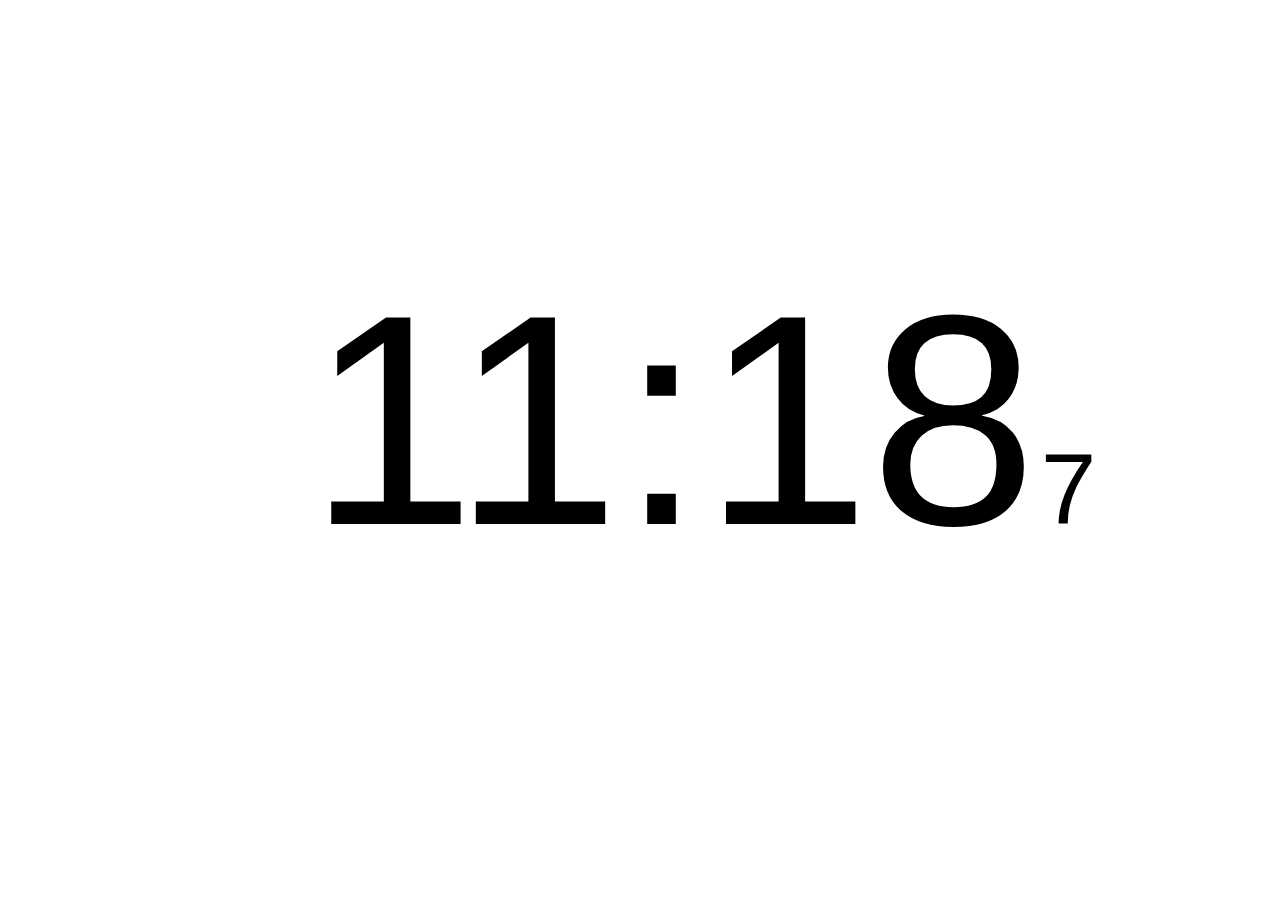
<file: Clock.html>
<!DOCTYPE html>
<html lang="en">
<head>
    <meta charset="UTF-8">
    <meta http-equiv="X-UA-Compatible" content="IE=edge">
    <meta name="viewport" content="width=device-width, initial-scale=1.0">
    <title>Digital Clock</title>
    <style>
        .clock{
            position: absolute;
            text-align: center;
            top:33%;
            left: 28%;
            transform: translate(-50px,-50px);
        }
        .hour-sec{
            font-size: 300px;
            font-family: Verdana, Geneva, Tahoma, sans-serif;
        }
        .second{
            font-size: 100px;
            font-family: Verdana, Geneva, Tahoma, sans-serif;
        }
    </style>
</head>
<body>
    <div class="contianer">
        <div class="clock">
            <span  id="hour" class="hour-sec"></span>
            <span id="sec" class="second"></span>
        </div>
    </div>

    <script>
        let time = ()=>{
            let a = new Date();
            let h = a.getHours();
            let m = a.getMinutes();
            let s = a.getSeconds();
            document.getElementById("hour").innerHTML = `${h}:${m}`;
            document.getElementById("sec").innerHTML = `${s}`
        }

        setInterval( time,100);
    </script>
</body>
</html>
</file>
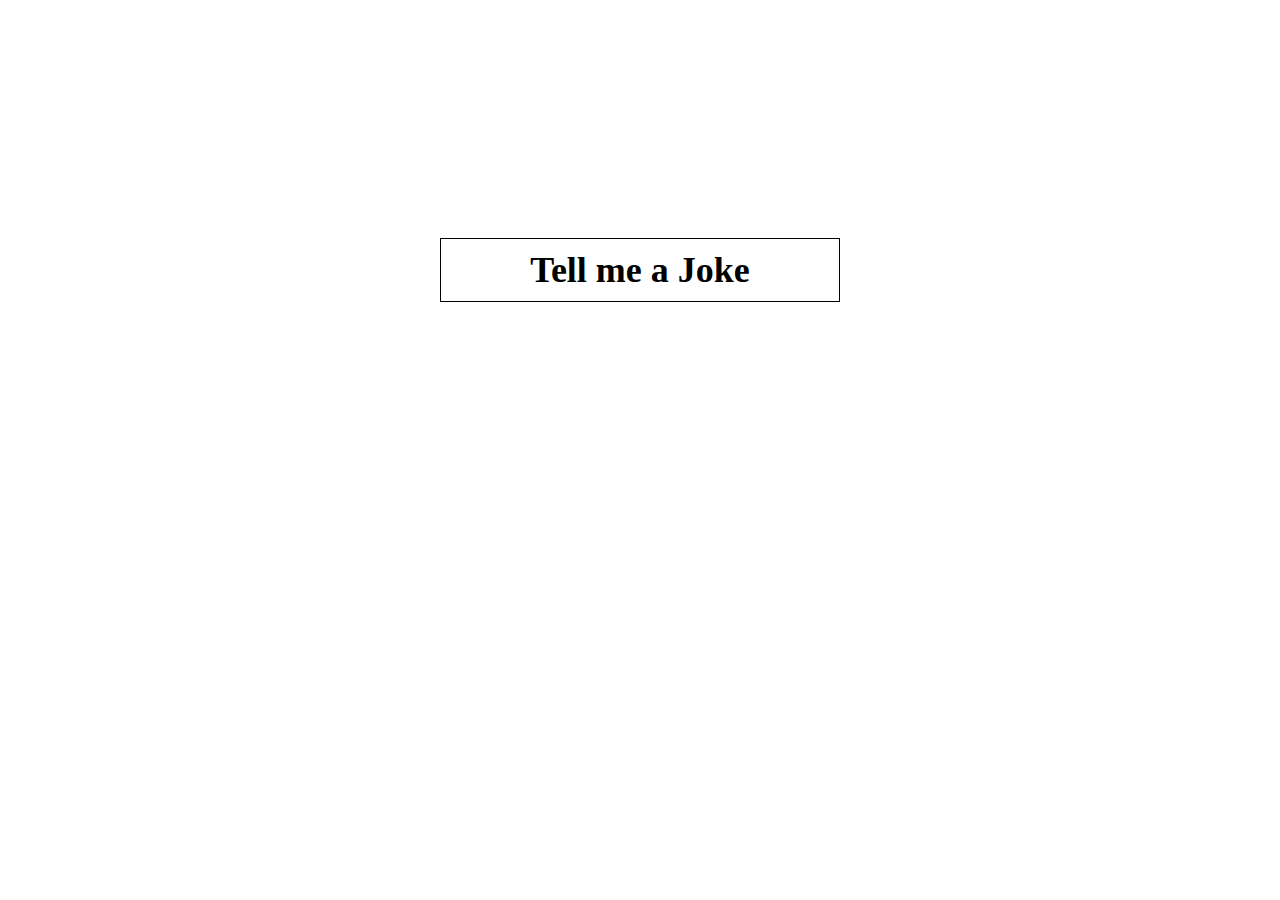
<file: Day5.html>
<!DOCTYPE html>
<html lang="en">
<head>
    <meta charset="UTF-8">
    <meta http-equiv="X-UA-Compatible" content="IE=edge">
    <meta name="viewport" content="width=device-width, initial-scale=1.0">
    <title>Joke</title>
    <link rel="preconnect" href="https://fonts.googleapis.com">
<link rel="preconnect" href="https://fonts.gstatic.com" crossorigin>
<link href="https://fonts.googleapis.com/css2?family=Poppins:wght@200;400;500;600;700;800;900&display=swap" rel="stylesheet">
  <style>*{
    margin:0px;
    padding:0px;
}
.btn{
    background-color: white ;
    border: 1px  solid black;
    position: absolute;
    top: 30%;
    left: 50%;
    transform: translate(-50%,-50%);
    padding: 10px;
    font-size: 18px;
    box-sizing: border-box;
    text-align: center;
    width: 400px;
    font-family: montserrat ;
    cursor: pointer;
    transition: 1s;
}

.resp{
    background-color: bisque;
    width: 800px;
    position: absolute;
    top: 50%;
    left: 50%;
    transform: translate(-50%,-50%);
    padding: 60px;
    font-size: 18px;
    font-family: Arial, Helvetica, sans-serif;
    text-align: center;
    box-shadow: 0 0 20px 0px rgba(0,0,0,0.2);
    display: none;
}

.btn:hover{
    background-color: aquamarine;
    border: 1px solid aquamarine;
}

@media (max-width:700px) {
    .btn{
        width: 50%;
        padding: 5px;
        font-size: 15px;
        top: 25%;
        left: 50%;
        transform: translate(-50%,-50%);
    }
    .resp{
        width: 80%;
        padding: 20px;
        font-size: 20px;
        position: absolute;
    top: 50%;
    left: 50%;
    transform: translate(-50%,-50%);
    }
    
}
 </style>
</head>
<div class="btn" id="btn">
    <h1>Tell me a Joke</h1>
</div>
<div class="resp">
    <h3>When do you need to climb the ladder? To get to High School.</h3>
</div>
<body>
    <script>
      var joke = [`Why did the scarecrow win an award? Because he was outstanding in his field.`,`Why did the melon jump into the lake? It wanted to be a water-melon.`,`What did the duck say when it bought lipstick? “Put it on my bill.”`,`What do you call a pig that does karate? A pork chop.`,`What has a bed that you can’t sleep in? A river.`,`Why were the teacher’s eyes crossed? She couldn’t control her pupils.`,`What starts with E, ends with E, and has only 1 letter in it? An Envelope.`,`How does the ocean say hello? It waves.`,`What lights up a soccer stadium? A soccer match.`,`What creature is smarter than a talking parrot? A spelling bee.`,`Which U.S. state has the smallest soft drinks? Minnesota (as in, “mini-soda”).`,`Why couldn’t the leopard play hide and seek? Because he was always spotted.`,`Apparently, you can’t use “beef stew” as a password. It’s not stroganoff.`,`Why did the drum take a nap? It was beat.`,`Where do hamburgers go dancing?  They go to the meat-ball.`,`Why did the tomato turn red?  It saw the salad dressing.`,`Why shouldn’t you write with a broken pencil? Because it’s pointless.`,`What do you call two monkeys that share an Amazon account? Prime mates.`,`Why are teddy bears never hungry? Because they’re always stuffed!`,`Why did the tree go to the dentist? It needed a root canal.`,`If athletes get athlete’s foot, what do elves get? Mistle-toes.`,`Why couldn’t the pony sing? Because she was a little hoarse.`,`Where do cows go for entertainment? The mooooo-vies!`,`What do you call a pig that does karate? A pork chop.`,`How does NASA organize a party? They planet.`,`Why did Adele cross the road?  To sing, “Hello from the other side!`,`What runs around a yard without actually moving? A fence.`,`What’s an astronaut’s favorite candy? A Mars bar.`,`Where do sheep go to get their hair cut?  The baa-baa shop.`,`Why are there gates around cemeteries? Because people are dying to get in.`,`What do you get when you cross a snake with a pie? A pie-thon!`,`Why is Peter Pan always flying? He Neverlands.`,`What’s the most musical part of the chicken? The drumstick.`,`Why should the number 288 never be mentioned? It’s two gross.`,`Why was the math book sad? Because it had so many problems.`,`Why was six scared of seven? Because seven “ate” nine.`,`Why did the bee get married? He found his honey.`,`Did you hear the rumor about the butter? Never mind, I shouldn’t spread it!`,`I’m really good at sleeping. I can do it with my eyes closed.`,`What do you call a fake noodle? An impasta`,`Why can’t a bicycle stand on it’s own? It is two tired.`,`What is the opposite of a croissant? A happy uncle.`,`What does it make you if you see a robbery at an Apple Store? An iwitness.`,`What is an astronaut’s favorite key on a keyboard? The space bar.`,`What is brown and sticky? A stick`,`Can February March? No but April May`]

document.getElementById("btn").onclick = function(){
    let cpu1 = Math.floor(Math.random()*joke.length);
    document.getElementsByClassName("resp")[0].style.display = "block";
    document.getElementsByClassName("resp")[0].innerHTML = joke[cpu1];
    joke = joke.filter(e => e !== joke[cpu1]);
 if(joke.length == 0){
    document.getElementsByClassName("resp")[0].innerHTML = "Stock Khatam Ho Gya Bhai";
 }
}</script>
</body>
</html>
</file>
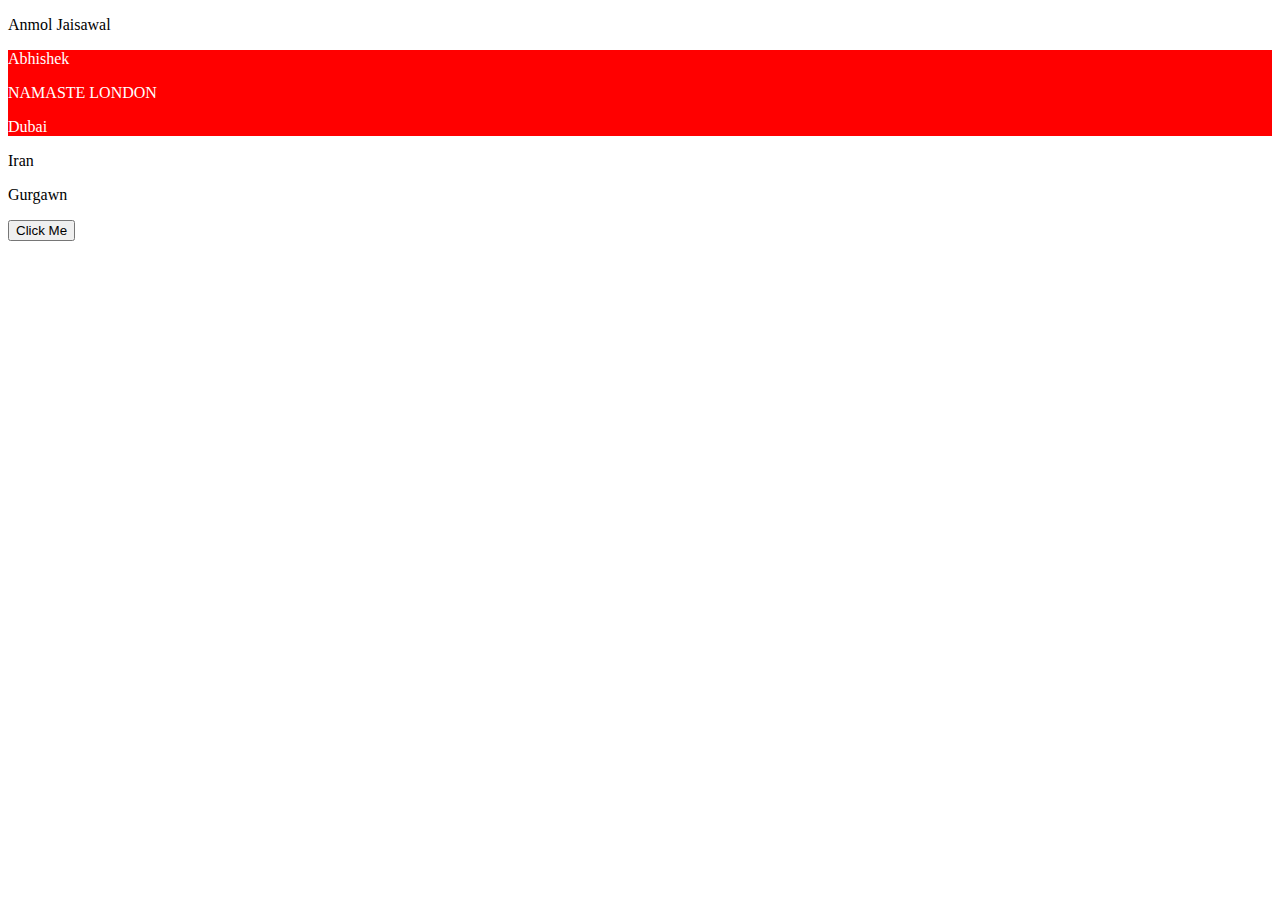
<file: Day7.html>
<!DOCTYPE html>
<html lang="en">
<head>
    <meta charset="UTF-8">
    <meta http-equiv="X-UA-Compatible" content="IE=edge">
    <meta name="viewport" content="width=device-width, initial-scale=1.0">
    <title>Day7</title>
    <style>
        .red{
            background-color: red;
        }
        .white{
            color: white;
        }
    </style>
</head>
<body>
    <diV class="container">
        <span>Namaste Londan</span>
    </diV>
    <button id="btn">Click Me</button>

    <script>
        let container = document.getElementsByClassName("container")[0];
        let div = document.createElement("div");
        div.innerHTML = "<p> Anmol Jaisawal</p>";
        let div1 = document.createElement("div");
        div1.innerHTML = "<p>Abhishek</p>";
        let div2 = document.createElement("div");
        div2.innerHTML = "<p>Gurgawn</p>";
        let div3 = document.createElement("div");
        div3.innerHTML = "<p>Delhi</p>";
        let div4 = document.createElement("div");
        div4.innerHTML = "<p>NAMASTE LONDON</p>";
        container.appendChild(div);
        container.prepend(div1);
        container.after(div2);
        container.before(div3);
        container.replaceWith(div4);
        div4.insertAdjacentHTML("afterbegin","<p>Abhishek</p>");
        div4.insertAdjacentHTML("beforebegin","<p>Anmol Jaisawal</p>");
        div4.insertAdjacentHTML("beforeend","<p>Dubai</p>");
        div4.insertAdjacentHTML("afterend","<p>Iran</p>");
        div3.remove();
        div4.classList.add("red");
        console.log(div4.classList.contains("red"));
        /* div4.classList.add("white"); */
        div4.classList.toggle("white");
        let multi = (a,b) =>{
          alert(a*b);
        }
        let a = setTimeout(multi,1000,3,2);
        clearTimeout(a);
        let d = (e)=>{
            alert("hii");
        }
        let c = document.getElementById("btn");
        c.addEventListener("click",d);
    </script>
</body>
</html>
</file>
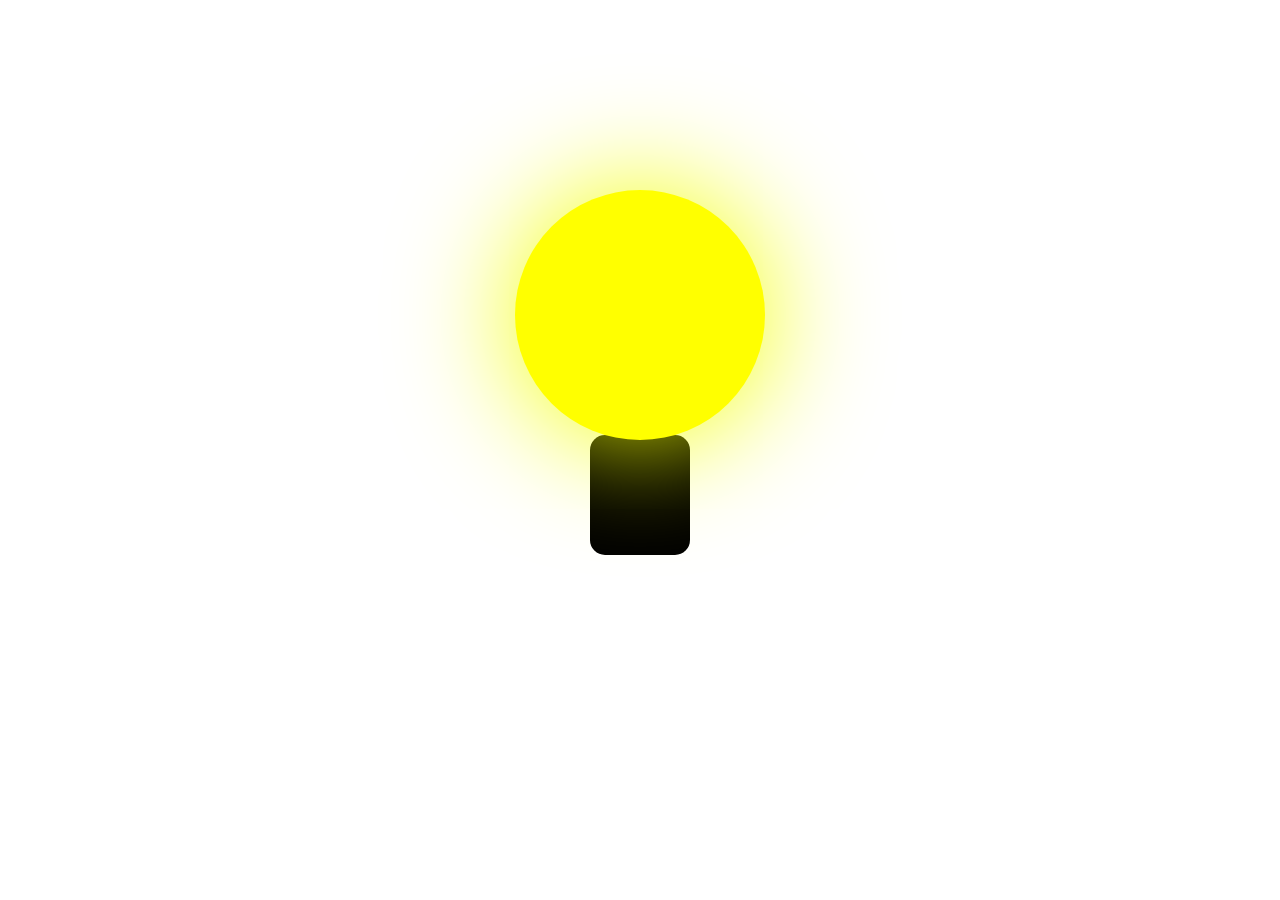
<file: Day8.html>
<!DOCTYPE html>
<html lang="en">
<head>
    <meta charset="UTF-8">
    <meta http-equiv="X-UA-Compatible" content="IE=edge">
    <meta name="viewport" content="width=device-width, initial-scale=1.0">
    <title>Bulb</title>
    <style>
        .glass{
            height: 250px;
            width: 250px;
            background-color: yellow;
            box-sizing: border-box;
            border-radius: 50%;
            text-align: center;
            position: absolute;
            top: 35%;
            left: 50%;
            transform: translate(-50%,-50%);
            box-shadow: 0 0 120px 0px rgb(242, 255, 1);
        }
        .glassoff{
            height: 250px;
            width: 250px;
            background-color: white;
            box-sizing: border-box;
            border-radius: 50%;
            text-align: center;
            position: absolute;
            top: 35%;
            left: 50%;
            transform: translate(-50%,-50%);
            border: 1px solid black;
            box-shadow: none;
        }
        .holder{
            z-index: -1;
            width: 100px;
            height: 120px;
            background-color: black;
            box-sizing: border-box;
            border-radius: 15px;
            position: absolute;
            top: 55%;
            left: 50%;
            transform: translate(-50%,-50%);

        }
    </style>
</head>
<body>
    <div>
        <diV class="glass"></diV>
        <div class="holder"></div>
    </div>
    <script>
        let a = document.getElementsByClassName("glass")[0];
        setInterval(() => {
            
            a.classList.toggle("glassoff") }, 300);
    </script>
</body>
</html>
</file>
